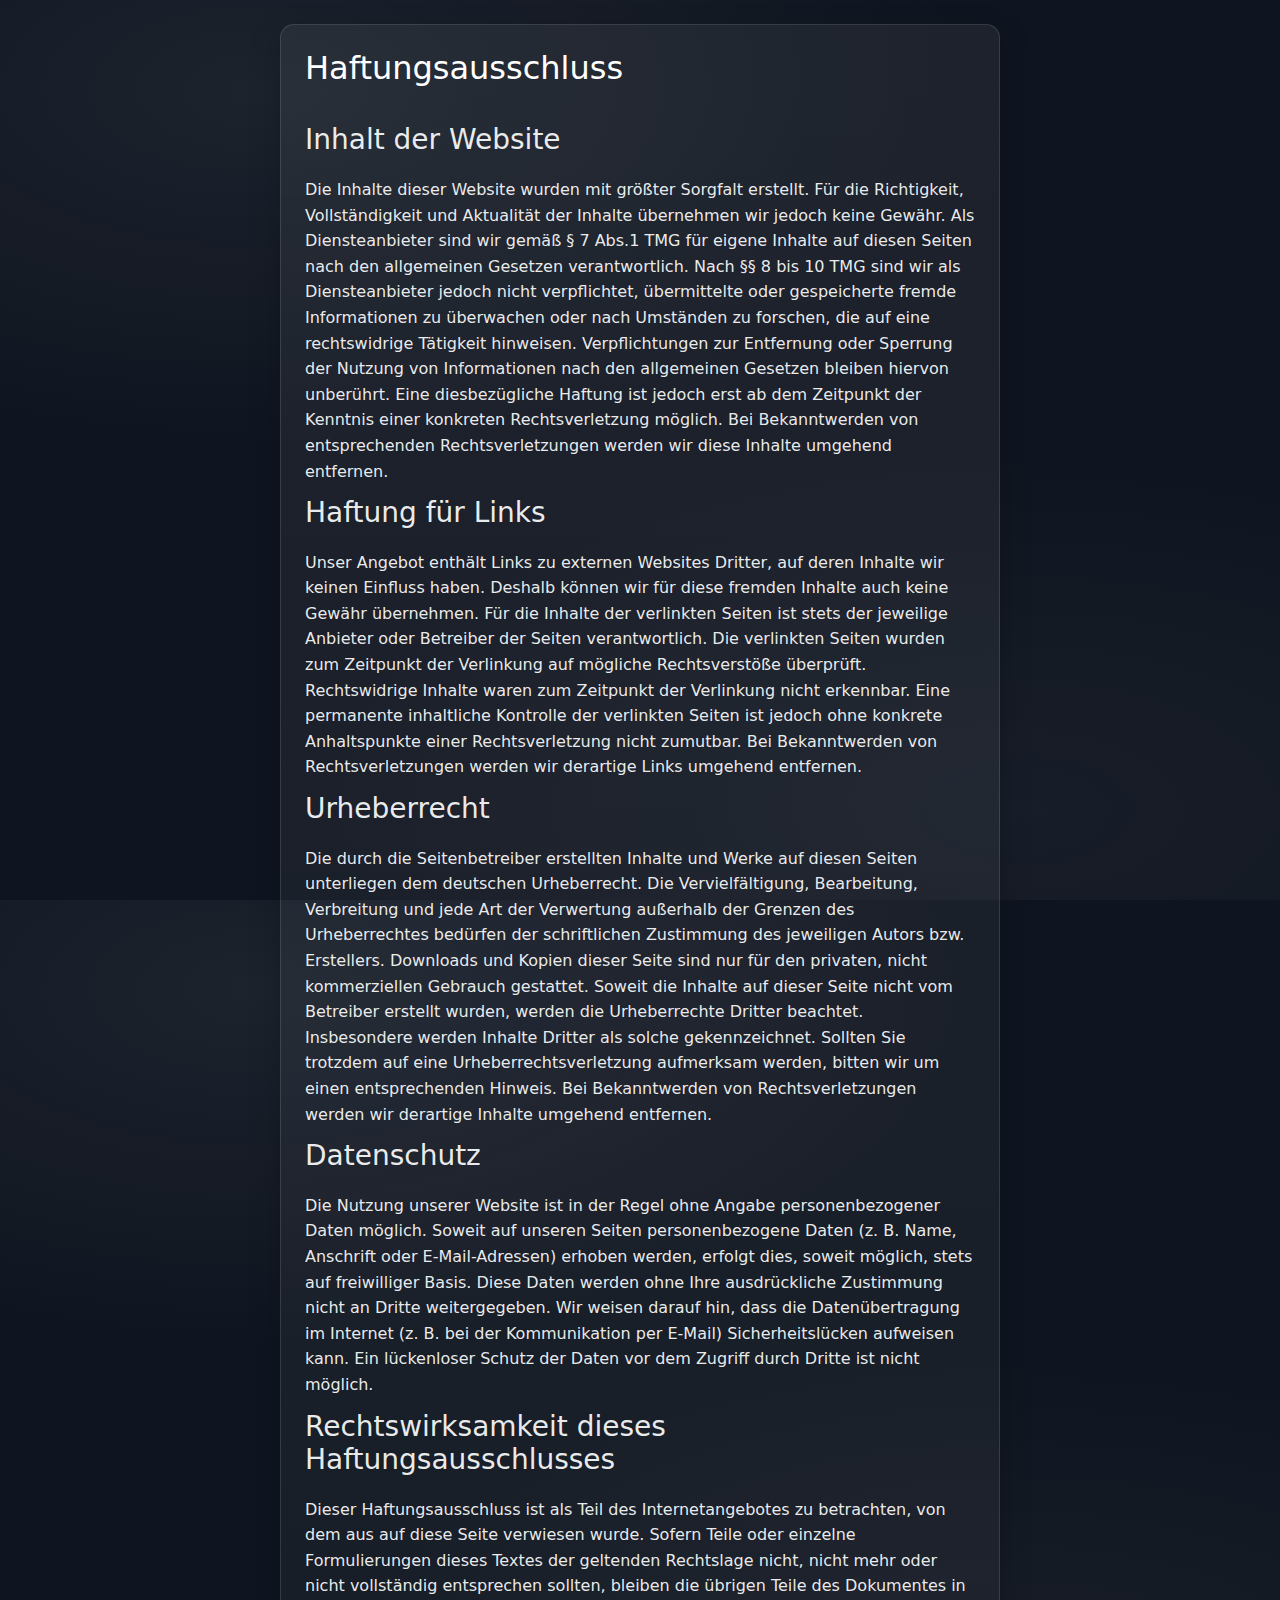
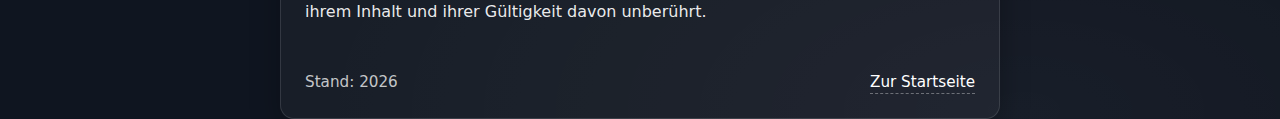
<file: disclaimer.html>
<!DOCTYPE html>
<html lang="de">
<head>
  <meta charset="UTF-8">
  <meta name="viewport" content="width=device-width,initial-scale=1">
  <link rel="stylesheet" href="css/bootstrap.min.css">
  <link rel="stylesheet" href="css/impressum.css">
  <title>Haftungsausschluss</title>
</head>
<body>
<main role="main" aria-labelledby="impressum-heading">
  <header>
    <h1 id="impressum-heading">Haftungsausschluss</h1>
  </header>

  <section aria-label="Verantwortliche Person und Kontakt">

    <p class="muted">
      <h3>Inhalt der Website</h3>

      Die Inhalte dieser Website wurden mit größter Sorgfalt erstellt. Für die Richtigkeit,
      Vollständigkeit und Aktualität der Inhalte übernehmen wir jedoch keine Gewähr. Als
      Diensteanbieter sind wir gemäß § 7 Abs.1 TMG für eigene Inhalte auf diesen Seiten nach den
      allgemeinen Gesetzen verantwortlich. Nach §§ 8 bis 10 TMG sind wir als Diensteanbieter jedoch
      nicht verpflichtet, übermittelte oder gespeicherte fremde Informationen zu überwachen oder
      nach Umständen zu forschen, die auf eine rechtswidrige Tätigkeit hinweisen. Verpflichtungen
      zur Entfernung oder Sperrung der Nutzung von Informationen nach den allgemeinen Gesetzen
      bleiben hiervon unberührt. Eine diesbezügliche Haftung ist jedoch erst ab dem Zeitpunkt der
      Kenntnis einer konkreten Rechtsverletzung möglich. Bei Bekanntwerden von entsprechenden
      Rechtsverletzungen werden wir diese Inhalte umgehend entfernen.

      <h3>Haftung für Links</h3>
      Unser Angebot enthält Links zu externen Websites Dritter, auf deren Inhalte wir keinen
      Einfluss haben. Deshalb können wir für diese fremden Inhalte auch keine Gewähr übernehmen. Für
      die Inhalte der verlinkten Seiten ist stets der jeweilige Anbieter oder Betreiber der Seiten
      verantwortlich. Die verlinkten Seiten wurden zum Zeitpunkt der Verlinkung auf mögliche
      Rechtsverstöße überprüft. Rechtswidrige Inhalte waren zum Zeitpunkt der Verlinkung nicht
      erkennbar. Eine permanente inhaltliche Kontrolle der verlinkten Seiten ist jedoch ohne
      konkrete Anhaltspunkte einer Rechtsverletzung nicht zumutbar. Bei Bekanntwerden von
      Rechtsverletzungen werden wir derartige Links umgehend entfernen.

      <h3>Urheberrecht</h3>
      Die durch die Seitenbetreiber erstellten Inhalte und Werke auf diesen Seiten unterliegen dem
      deutschen Urheberrecht. Die Vervielfältigung, Bearbeitung, Verbreitung und jede Art der
      Verwertung außerhalb der Grenzen des Urheberrechtes bedürfen der schriftlichen Zustimmung des
      jeweiligen Autors bzw. Erstellers. Downloads und Kopien dieser Seite sind nur für den
      privaten, nicht kommerziellen Gebrauch gestattet. Soweit die Inhalte auf dieser Seite nicht
      vom Betreiber erstellt wurden, werden die Urheberrechte Dritter beachtet. Insbesondere werden
      Inhalte Dritter als solche gekennzeichnet. Sollten Sie trotzdem auf eine
      Urheberrechtsverletzung aufmerksam werden, bitten wir um einen entsprechenden Hinweis. Bei
      Bekanntwerden von Rechtsverletzungen werden wir derartige Inhalte umgehend entfernen.

      <h3>Datenschutz</h3>
      Die Nutzung unserer Website ist in der Regel ohne Angabe personenbezogener Daten möglich.
      Soweit auf unseren Seiten personenbezogene Daten (z. B. Name, Anschrift oder E-Mail-Adressen)
      erhoben werden, erfolgt dies, soweit möglich, stets auf freiwilliger Basis. Diese Daten werden
      ohne Ihre ausdrückliche Zustimmung nicht an Dritte weitergegeben. Wir weisen darauf hin, dass
      die Datenübertragung im Internet (z. B. bei der Kommunikation per E-Mail) Sicherheitslücken
      aufweisen kann. Ein lückenloser Schutz der Daten vor dem Zugriff durch Dritte ist nicht
      möglich.

      <h3>Rechtswirksamkeit dieses Haftungsausschlusses</h3>
      Dieser Haftungsausschluss ist als Teil des Internetangebotes zu betrachten, von dem aus auf
      diese Seite verwiesen wurde. Sofern Teile oder einzelne Formulierungen dieses Textes der
      geltenden Rechtslage nicht, nicht mehr oder nicht vollständig entsprechen sollten, bleiben die
      übrigen Teile des Dokumentes in ihrem Inhalt und ihrer Gültigkeit davon unberührt.

    </p>
  </section>

  <footer>
    <span>Stand: <script>document.write(new Date().getFullYear());</script></span>
    <a class="back-link" href="index.html" aria-label="Zur Startseite">Zur Startseite</a>
  </footer>
</main>

</body>
</html>
</file>
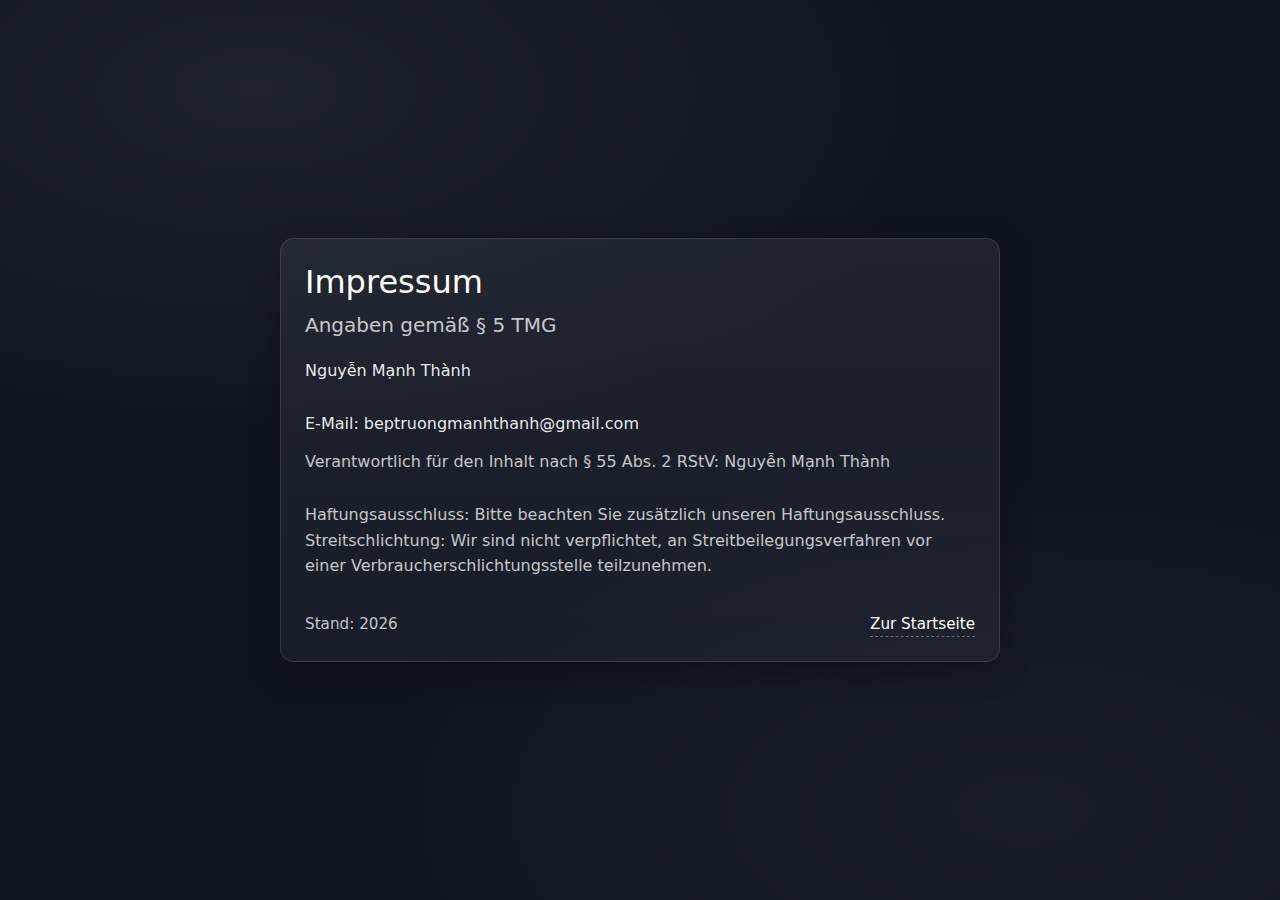
<file: impressum.html>
<!DOCTYPE html>
<html lang="de">
<head>
  <meta charset="UTF-8">
  <meta name="viewport" content="width=device-width,initial-scale=1">
  <link rel="stylesheet" href="css/bootstrap.min.css">
  <link rel="stylesheet" href="css/impressum.css">
  <title>Impressum</title>
</head>
<body>
<main role="main" aria-labelledby="impressum-heading">
  <header>
    <h1 id="impressum-heading">Impressum</h1>
    <p class="lead">Angaben gemäß § 5 TMG</p>
  </header>

  <section aria-label="Verantwortliche Person und Kontakt">
    <address>
      <div>Nguyễn Mạnh Thành</div>
    </address>
    <div>E-Mail: <i class='bx bxs-envelope'></i> beptruongmanhthanh@gmail.com
    </div>
    <p class="muted">Verantwortlich für den Inhalt nach § 55 Abs. 2 RStV: Nguyễn Mạnh Thành</p>

    <p class="muted">
      Haftungsausschluss:
      Bitte beachten Sie zusätzlich unseren Haftungsausschluss.

      Streitschlichtung:
      Wir sind nicht verpflichtet, an Streitbeilegungsverfahren vor einer
      Verbraucherschlichtungsstelle teilzunehmen.
    </p>
  </section>

  <footer>
    <span>Stand: <script>document.write(new Date().getFullYear());</script></span>
    <a class="back-link" href="index.html" aria-label="Zur Startseite">Zur Startseite</a>
  </footer>
</main>

</body>
</html>
</file>
<file: css/impressum.css>
:root {
  --bg: #0f1520;
  --card: rgba(255,255,255,0.06);
  --card-border: rgba(255,255,255,0.12);
  --text: rgba(255,255,255,0.92);
  --muted: rgba(255,255,255,0.75);
  --brand: #ff4d29;
}
* { box-sizing: border-box; }
html, body { height: 100%; }
body {
  margin: 0;
  font-family: system-ui, -apple-system, "Segoe UI", Roboto, "Helvetica Neue", Arial, sans-serif;
  color: var(--text);
  background:
      radial-gradient(1200px 600px at 20% 10%, rgba(255,255,255,0.06), transparent 60%),
      radial-gradient(1200px 600px at 80% 90%, rgba(255,255,255,0.04), transparent 60%),
      var(--bg);
  display: grid;
  place-items: center;
  padding: 24px;
}
main {
  width: 100%;
  max-width: 720px;
  background: linear-gradient(180deg, rgba(255,255,255,0.06), rgba(255,255,255,0.04));
  border: 1px solid var(--card-border);
  border-radius: 14px;
  padding: 24px;
  box-shadow: 0 10px 30px rgba(0,0,0,0.25);
}
h1 {
  margin: 0 0 8px 0;
  font-size: clamp(1.5rem, 1.1rem + 2vw, 2rem);
  color: #fff;
}
p.lead {
  margin: 0 0 18px 0;
  color: var(--muted);
}
section {
  display: grid;
  gap: 12px;
  font-size: 1rem;
  line-height: 1.6;
}
address {
  font-style: normal;
}
a {
  color: #fff;
  text-decoration: none;
  border-bottom: 1px dashed rgba(255,255,255,0.35);
}
a:hover, a:focus-visible {
  color: var(--brand);
  border-color: var(--brand);
  outline: none;
}
.muted { color: var(--muted); }
footer {
  margin-top: 18px;
  font-size: .95rem;
  color: var(--muted);
  display: flex;
  gap: 12px;
  flex-wrap: wrap;
}
.back-link {
  margin-left: auto;
}
@media (max-width: 480px) {
  main { padding: 18px; }
}
</file>
